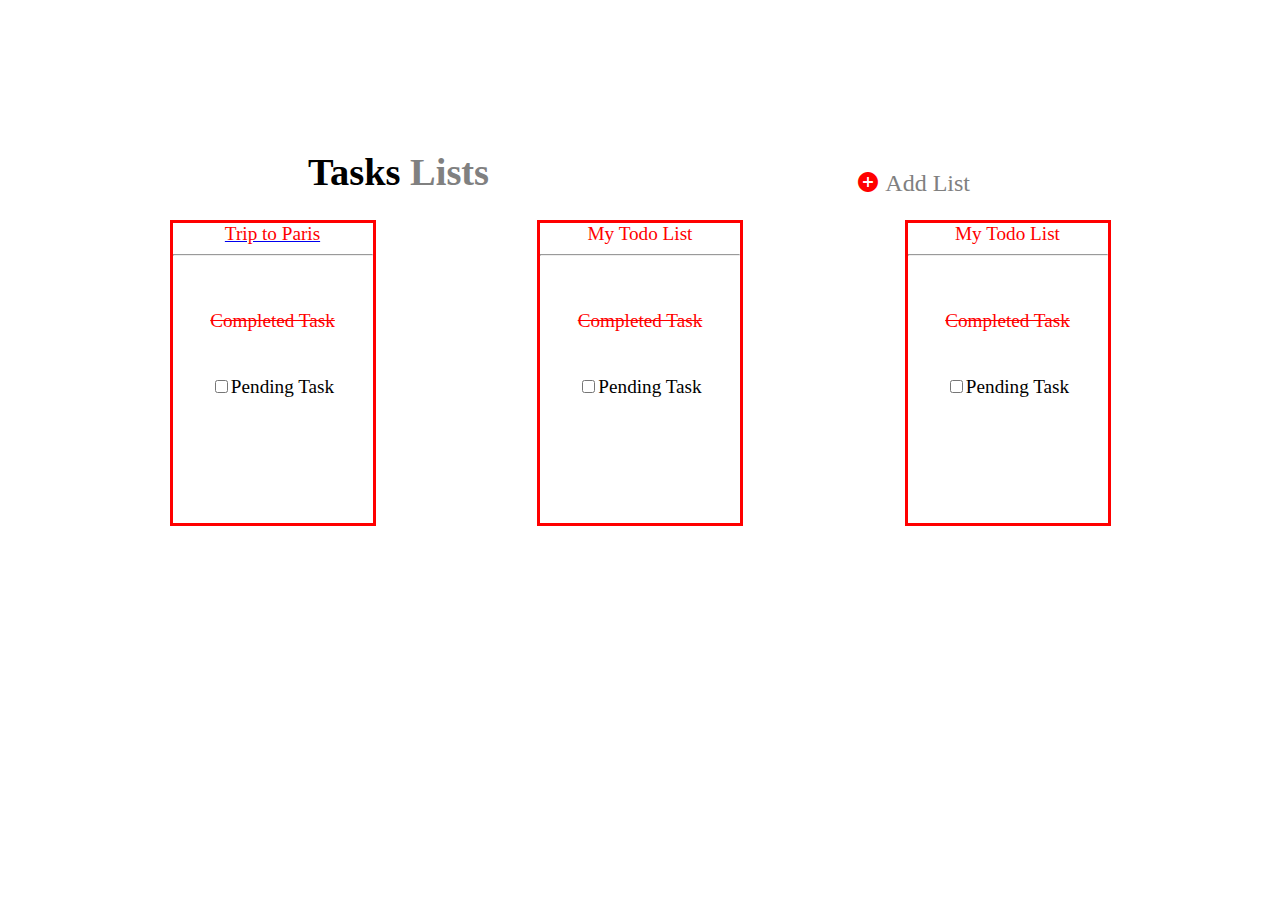
<file: index.html>
<!DOCTYPE html>
<html lang="en">
<head>
    <meta charset="UTF-8">
    <meta http-equiv="X-UA-Compatible" content="IE=edge">
    <meta name="viewport" content="width=device-width, initial-scale=1.0">
    <title>Document</title>
    <link rel="stylesheet" href="./cssproject.css">
    <link href="https://fonts.googleapis.com/icon?family=Material+Icons"
      rel="stylesheet">
</head>
<body>
    <div class="item1">
        <h1>Tasks <span class="test1">Lists</span></h1>
    </div>
    <div class="container">
        <div class="child"> <a href="./indexcs.html"> <span class="trip">Trip to Paris</span></a><hr> <br><br> <span class="test2" >Completed Task</span>
            <br><br><br><span class="test3"><input type="checkbox">Pending Task</span>
        </div>
        <div class="child">My Todo List<hr> <br><br> <span class="test2" > Completed Task</span>
            <br><br><br><span class="test3"><input type="checkbox">Pending Task</span>
        </div>
        <div class="child">My Todo List<hr> <br><br> <span class="test2" >Completed Task</span>
            <br><br><br><span class="test3"><input type="checkbox">Pending Task</span>
        </div>
    </div>
    <a href="./indexc.html"><span class="material-icons">
        add_circle
        </span></a>
    <!-- <span class="material-icons">
        add_circle
        </span> -->
        <div class="text">Add List</div>    
</body>
</html>
</file>
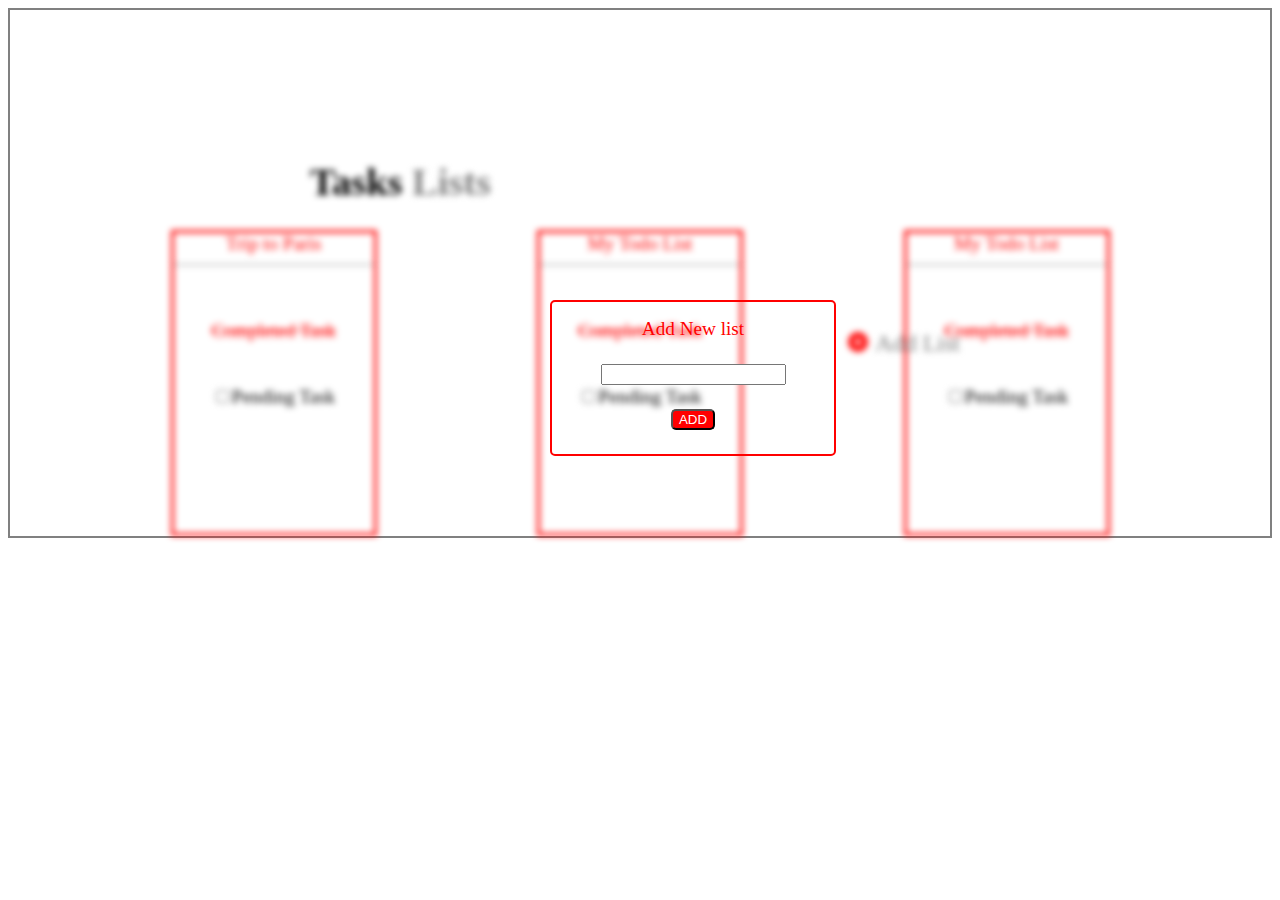
<file: indexc.html>
<!DOCTYPE html>
<html lang="en">
<head>
    <meta charset="UTF-8">
    <meta http-equiv="X-UA-Compatible" content="IE=edge">
    <meta name="viewport" content="width=device-width, initial-scale=1.0">
    <title>Document</title>
    <link rel="stylesheet" href="./indexc.css">
    <link href="https://fonts.googleapis.com/icon?family=Material+Icons"
      rel="stylesheet">
</head>
<body>
    <div class="parent">
    <div class="item1">
        <h1>Tasks <span class="test1">Lists</span></h1>
    </div>
    <div class="container">
        <div class="child">Trip to Paris<hr> <br><br> <span class="test2" >Completed Task</span>
            <br><br><br><span class="test3"><input type="checkbox">Pending Task</span>
        </div>
        <div class="child">My Todo List<hr> <br><br> <span class="test2" > Completed Task</span>
            <br><br><br><span class="test3"><input type="checkbox">Pending Task</span>
        </div>
        <div class="child">My Todo List<hr> <br><br> <span class="test2" >Completed Task</span>
            <br><br><br><span class="test3"><input type="checkbox">Pending Task</span>
        </div>
    </div>
    <span class="material-icons">
        add_circle
        </span>
        <div class="text">Add List</div>
    </div>
    <div class="parent1">
    <div class="list">
        Add New list <br><br>
        <input type="text"><br><br>
        <button class="text1">ADD</button>
    </div>
</div>
</body>
</html>
</file>
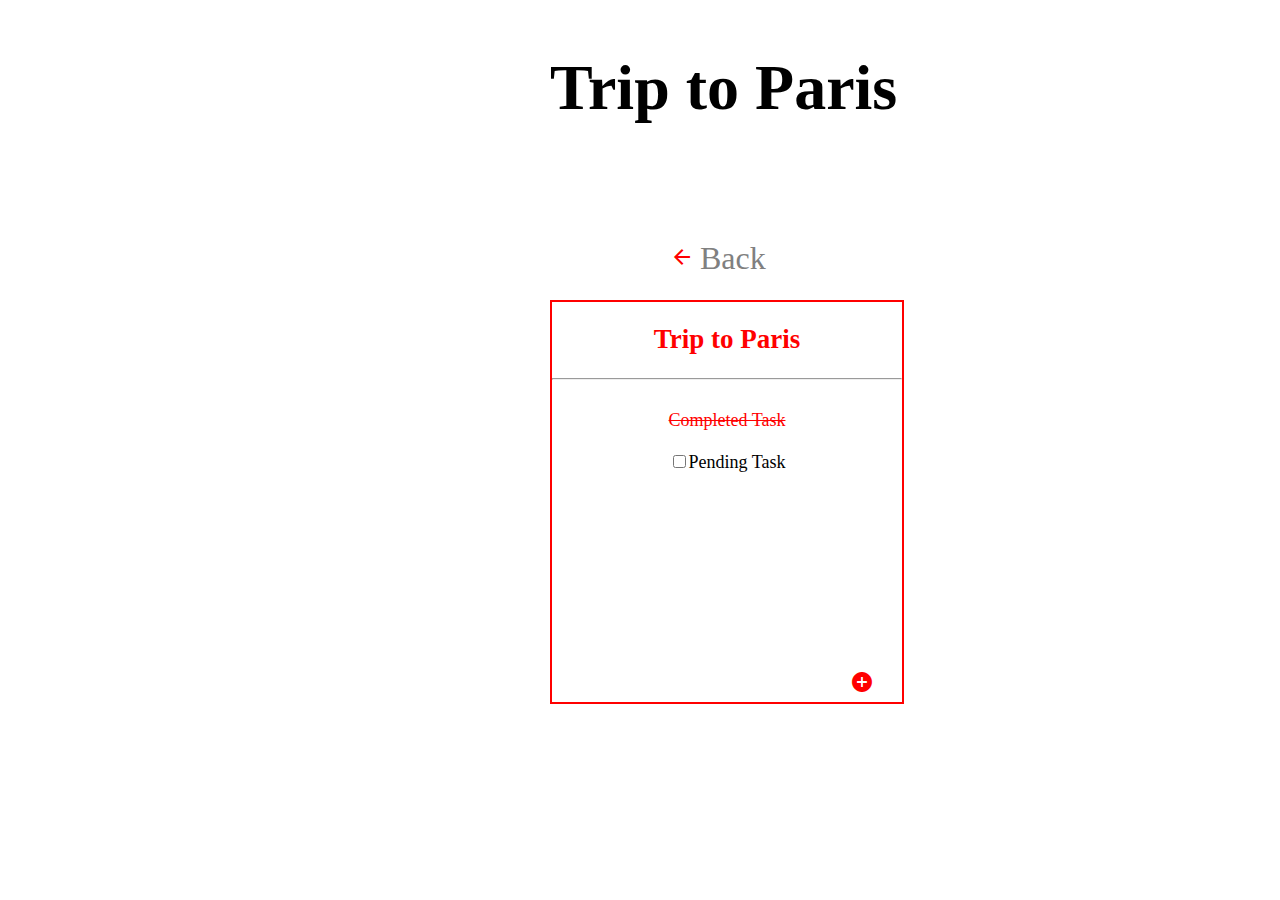
<file: indexcs.html>
<!DOCTYPE html>
<html lang="en">
<head>
    <meta charset="UTF-8">
    <meta http-equiv="X-UA-Compatible" content="IE=edge">
    <meta name="viewport" content="width=device-width, initial-scale=1.0">
    <title>Document</title>
    <link rel="stylesheet" href="./indexcs.css">
    <link href="https://fonts.googleapis.com/icon?family=Material+Icons"
      rel="stylesheet">
</head>
<body>
    <div class="heading">
        <h1>Trip to Paris</h1>
    </div>
    <a href="./index.html"><span class="material-icons">
        arrow_back
        </span></a>
    <!-- <span class="material-icons">
        arrow_back
        </span> -->
        <span class="text1">Back</span>
    <div class="box">
        <h2>Trip to Paris</h2><hr><br>
        <span class="text2">Completed Task</span><br><br>
        <input type="checkbox"><span class="text3">Pending Task</span>
    </div>
    <a href="./index.html"><span class="material-icons text4">
        add_circle
        </span></a>
    <!-- <span class="material-icons text4">
        add_circle
        </span> -->  
</body>
</html>
</file>
<file: cssproject.css>
.item1{
    margin-top: 150px;
    margin-left: 300px;
    font-size: larger;
}
.test1{
    color: grey;
}
.container{
   display: flex;
   flex-direction: row;
   justify-content: space-evenly;
}
.child{
    height: 300px;
    width: 200px;
    border: 3px solid red;
    text-align: center;
    font-size: larger;
    color: red;
}
.test2{
    text-decoration: line-through;
}
.test3{
    color: black;
}
.material-icons{
    color: red;
    font-size: xx-large;
    position: absolute;
    top: 170px;
    right: 400px;
   
}
.text{
    font-size: x-large;
    color: grey;
    position: absolute;
    top: 170px;
    right: 310px;
}
.trip{
    color: red;
}

@media only screen and (min-width:320px) and (max-width:480px){

    
.item1{
    margin-top: 20px;
    margin-left: 20px;
    font-size: small;
}
.test1{
    color: grey;
}
.container{
   display: flex;
   flex-direction: column;
   justify-content: space-evenly;
   gap: 25px;
}
.child{
    height: 150px;
    width: 70vw;
    border: 3px solid red;
    text-align: center;
    font-size: larger;
    color: red;
    justify-content: center;
    margin-left: 2px;
    margin-right: 3px;
}
.test2{
    text-decoration: line-through;
    display: none;
}
.test3{
    color: black;
    display: none;
}
.material-icons{
    color: red;
    font-size: xx-large;
    position: absolute;
    top: 25px;
    right: 110px;
   
}
.text{
    font-size: x-large;
    color: grey;
    position: absolute;
    top: 170px;
    right: 310px;
    display: none;
}
.trip{
    color: red;
}


}
</file>
<file: indexc.css>
body{
    border: 2px solid grey;
}
.item1{
    margin-top: 150px;
    margin-left: 300px;
    font-size: larger;
}
.test1{
    color: grey;
}
.container{
   display: flex;
   justify-content: space-evenly;
}
.child{
    height: 300px;
    width: 200px;
    border: 3px solid red;
    text-align: center;
    font-size: larger;
    color: red;
}
.test2{
    text-decoration: line-through;
}
.test3{
    color: black;
}
.material-icons{
    color: red;
    font-size: xx-large;
    position: absolute;
    top: 170px;
    right: 400px;
   
}
.text{
    font-size: x-large;
    color: grey;
    position: absolute;
    top: 170px;
    right: 310px;
}
.list{
    color: red;
    height: 120px;
    width: 250px;
    border: 2px solid red;
    text-align: center;
    padding: 1rem;
    border-radius: 5px;
    font-size: larger;
}
.text1{
    color: white;
    background-color: red;
    border-radius: 5px;
}
.parent{
    z-index: -2;
    filter: blur(3px);
}
.parent1{
    position: absolute;
    top: 300px;
    left: 550px;
    z-index: 2;
}
@media only screen and (min-width:320px) and (max-width:480px){
    body{
        border: 2px solid grey;
    }
    .item1{
        margin-top: 50px;
        margin-left: 50px;
        font-size: larger;
    }
    .test1{
        color: grey;
    }
    .container{
       display: flex;
       justify-content: space-evenly;
    }
    .child{
        height: 60vh;
        width: 80vw;
        border: 3px solid red;
        text-align: center;
        font-size: larger;
        color: red;
    }
    .test2{
        text-decoration: line-through;
    }
    .test3{
        color: black;
    }
    .material-icons{
        color: red;
        font-size: xx-large;
        position: absolute;
        top: 170px;
        right: 400px;
       
    }
    .text{
        font-size: x-large;
        color: grey;
        position: absolute;
        top: 170px;
        right: 310px;
    }
    .list{
        color: red;
        height: 100px;
        width: 180px;
        border: 2px solid red;
        text-align: center;
        padding: 1rem;
        border-radius: 5px;
        font-size: larger;
    }
    .text1{
        color: white;
        background-color: red;
        border-radius: 5px;
    }
    .parent{
        z-index: -2;
        filter: blur(3px);
    }
    .parent1{
        position: absolute;
        top: 170px;
        left: 70px;
        z-index: 2;
    }
    
}
</file>
<file: indexcs.css>
.box{
    height: 400px;
    width: 350px;
    border: 2px solid red;
    text-align: center;
    position: absolute;
    top: 300px;
    left: 550px;
    color: red;
    font-size: large;
}
.text2{
    text-decoration: line-through;
}
.text3{
    color: black;
}
.material-icons{
    color: red;
    position: absolute;
    top: 245px;
    left: 670px;
}
.text1{
    font-size: xx-large;
    color: grey;
    position: absolute;
    top: 240px;
    left: 700px;
}
.heading{
    font-size: xx-large;
    position: absolute;
    left: 550px;
}
.text4{
    position: absolute;
    top: 670px;
    left: 850px;
}
@media only screen and (min-width:320px) and (max-width:480px){

    .box{
        height: 70vh;
        width: 80vw;
        border: 2px solid red;
        text-align: center;
        position: absolute;
        top: 60px;
        left: 50px;
        color: red;
        font-size: large;
    }
    .text2{
        text-decoration: line-through;
    }
    .text3{
        color: black;
    }
    .material-icons{
        color: red;
        position: absolute;
        top: 35px;
        left: 300px;
    }
    .text1{
        font-size: medium;
        color: grey;
        position: absolute;
        top: 40px;
        left: 320px;
    }
    .heading{
        font-size: small;
        position: absolute;
        left: 50px;
    }
    .text4{
        position: absolute;
        top: 600px;
        left: 330px;
        display: none;
    }    
}
</file>
